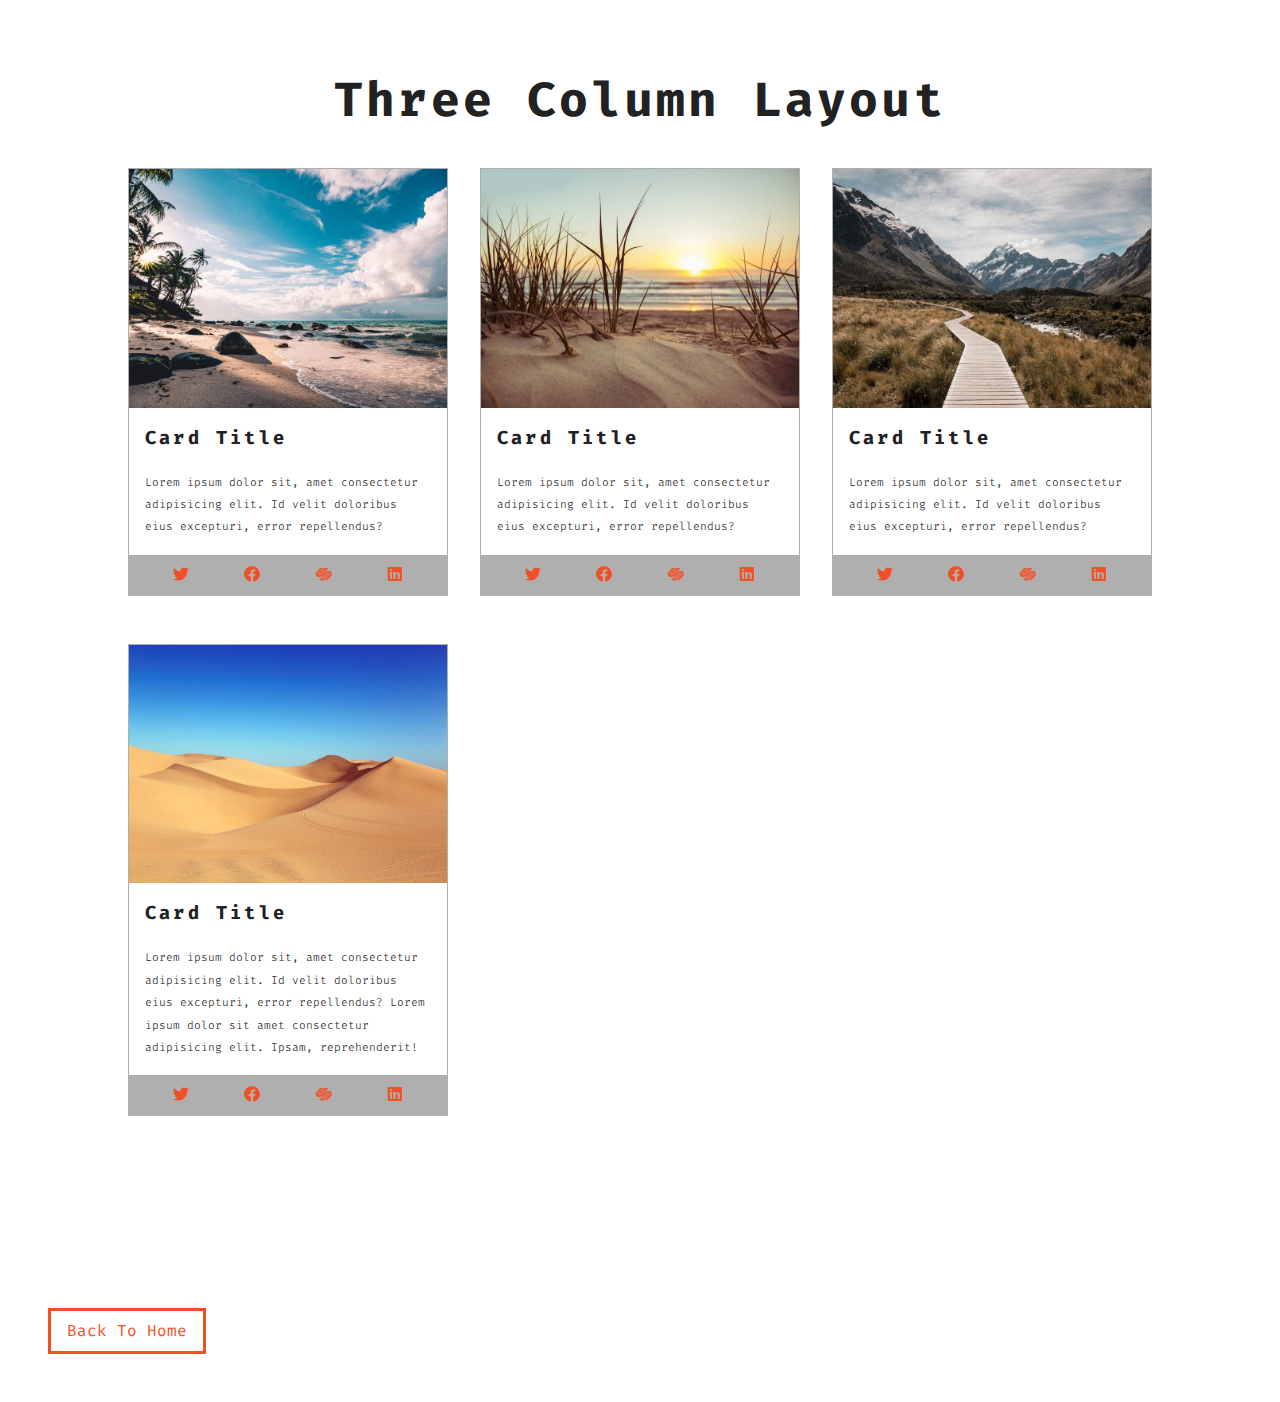
<file: cards.html>
<!DOCTYPE html>
<html lang="en">
  <head>
    <meta charset="UTF-8" />
    <meta http-equiv="X-UA-Compatible" content="IE=edge" />
    <meta name="viewport" content="width=device-width, initial-scale=1.0" />
    <title>Cards</title>
    <!-- google fonts -->
    <link rel="preconnect" href="https://fonts.gstatic.com" />
    <link
      href="https://fonts.googleapis.com/css2?family=Fira+Code:wght@300&display=swap"
      rel="stylesheet"
    />
    <!-- font awesome -->
    <link rel="stylesheet" href="fontawesome-free-5.9.0-web/css/all.min.css" />
    <!-- styles css -->
    <link rel="stylesheet" href="style.css" />
  </head>
  <body>
    <section class="cards">
      <div class="title">
        <h1>three column layout</h1>
      </div>
      <div class="cards-center">
        <!--single card-->
        <article class="card">
          <img src="./images/size-image-1.jpeg" alt="" />

          <!--card info-->
          <div class="card-info">
            <h3>card title</h3>
            <p>
              Lorem ipsum dolor sit, amet consectetur adipisicing elit. Id velit
              doloribus eius excepturi, error repellendus?
            </p>
          </div>

          <!--card footer-->
          <div class="card-footer">
            <span><i class="fab fa-twitter"></i></span>
            <span><i class="fab fa-facebook"></i></span>
            <span><i class="fab fa-squarespace"></i></span>
            <span><i class="fab fa-linkedin"></i></span>
          </div>
        </article>
        <!--end of single card-->
        <!--single card-->
        <article class="card">
          <img src="./images/size-image-2.jpeg" alt="" />

          <!--card info-->
          <div class="card-info">
            <h3>card title</h3>
            <p>
              Lorem ipsum dolor sit, amet consectetur adipisicing elit. Id velit
              doloribus eius excepturi, error repellendus?
            </p>
          </div>
          <!--card footer-->
          <div class="card-footer">
            <span><i class="fab fa-twitter"></i></span>
            <span><i class="fab fa-facebook"></i></span>
            <span><i class="fab fa-squarespace"></i></span>
            <span><i class="fab fa-linkedin"></i></span>
          </div>
        </article>
        <!--end of single card-->
        <!--single card-->
        <article class="card">
          <img src="./images/size-image-3.jpeg" alt="" />

          <!--card info-->
          <div class="card-info">
            <h3>card title</h3>
            <p>
              Lorem ipsum dolor sit, amet consectetur adipisicing elit. Id velit
              doloribus eius excepturi, error repellendus?
            </p>
          </div>

          <!--card footer-->
          <div class="card-footer">
            <span><i class="fab fa-twitter"></i></span>
            <span><i class="fab fa-facebook"></i></span>
            <span><i class="fab fa-squarespace"></i></span>
            <span><i class="fab fa-linkedin"></i></span>
          </div>
        </article>
        <!--end of single card-->

        <!--single card-->
        <article class="card">
          <img src="./images/size-image-4.jpeg" alt="" />

          <!--card info-->
          <div class="card-info">
            <h3>card title</h3>
            <p>
              Lorem ipsum dolor sit, amet consectetur adipisicing elit. Id velit
              doloribus eius excepturi, error repellendus? Lorem ipsum dolor sit
              amet consectetur adipisicing elit. Ipsam, reprehenderit!
            </p>
          </div>
          <!--card footer-->
          <div class="card-footer">
            <span><i class="fab fa-twitter"></i></span>
            <span><i class="fab fa-facebook"></i></span>
            <span><i class="fab fa-squarespace"></i></span>
            <span><i class="fab fa-linkedin"></i></span>
          </div>
        </article>
        <!--end of single card-->
      </div>
    </section>
    <a href="index.html" class="btn">back to home</a>
  </body>
</html>
</file>
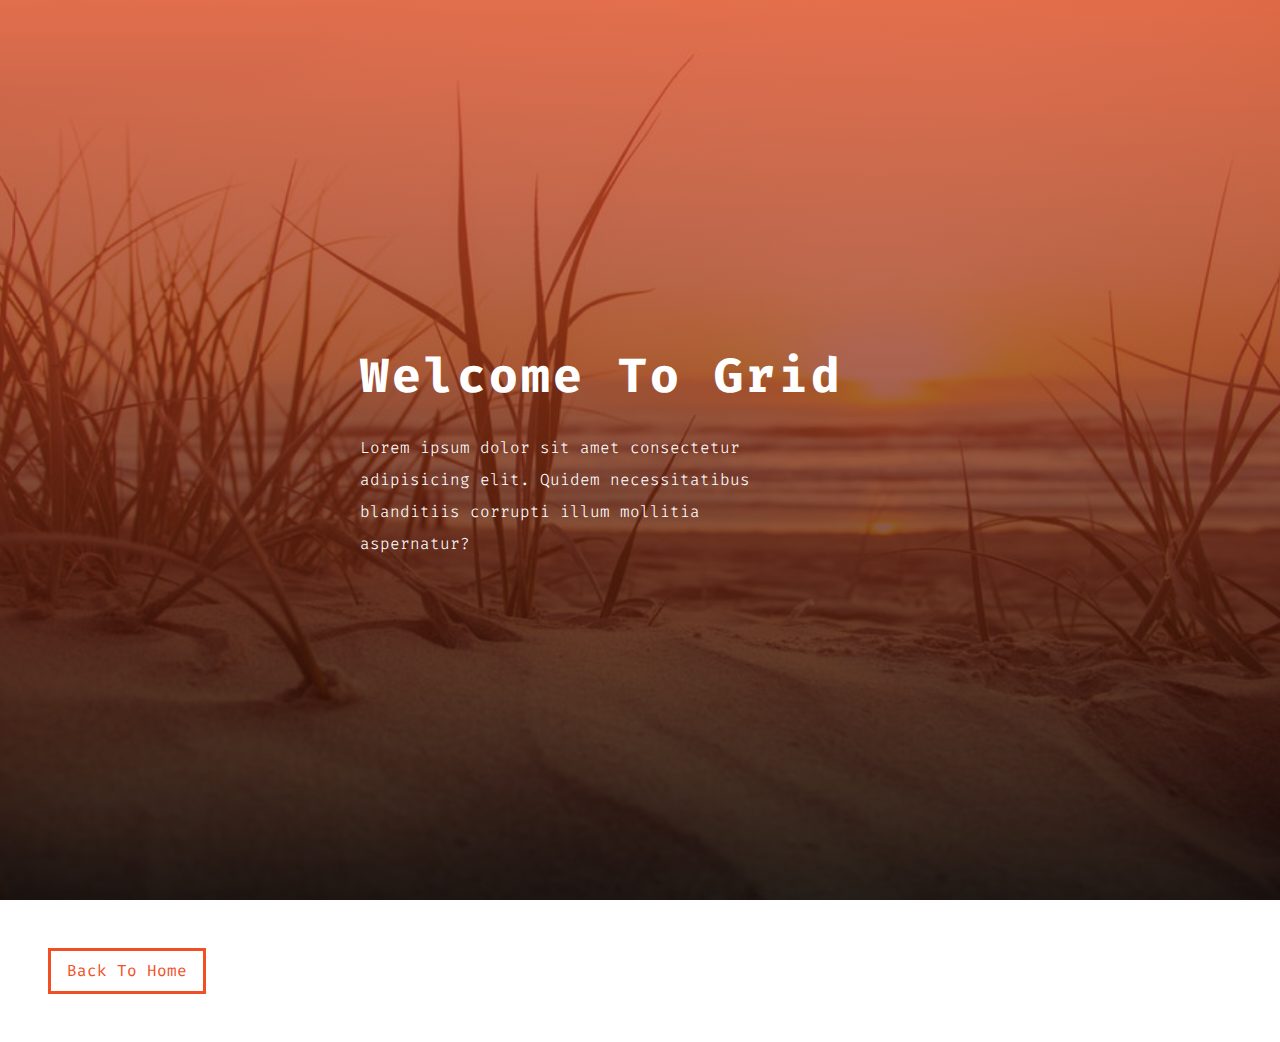
<file: hero.html>
<!DOCTYPE html>
<html lang="en">
  <head>
    <meta charset="UTF-8" />
    <meta http-equiv="X-UA-Compatible" content="IE=edge" />
    <meta name="viewport" content="width=device-width, initial-scale=1.0" />
    <title>Hero</title>
    <!-- google fonts -->
    <link rel="preconnect" href="https://fonts.gstatic.com" />
    <link
      href="https://fonts.googleapis.com/css2?family=Fira+Code:wght@300&display=swap"
      rel="stylesheet"
    />
    <!-- font awesome -->
    <link rel="stylesheet" href="fontawesome-free-5.9.0-web/css/all.min.css" />
    <!-- styles css -->
    <link rel="stylesheet" href="style.css" />
  </head>
  <body>
    <header class="hero-header">
      <div class="hero-banner">
        <h1>welcome to grid</h1>
        <p>
          Lorem ipsum dolor sit amet consectetur adipisicing elit. Quidem
          necessitatibus blanditiis corrupti illum mollitia aspernatur?
        </p>
      </div>
    </header>
    <a href="index.html" class="btn">back to home</a>
  </body>
</html>
</file>
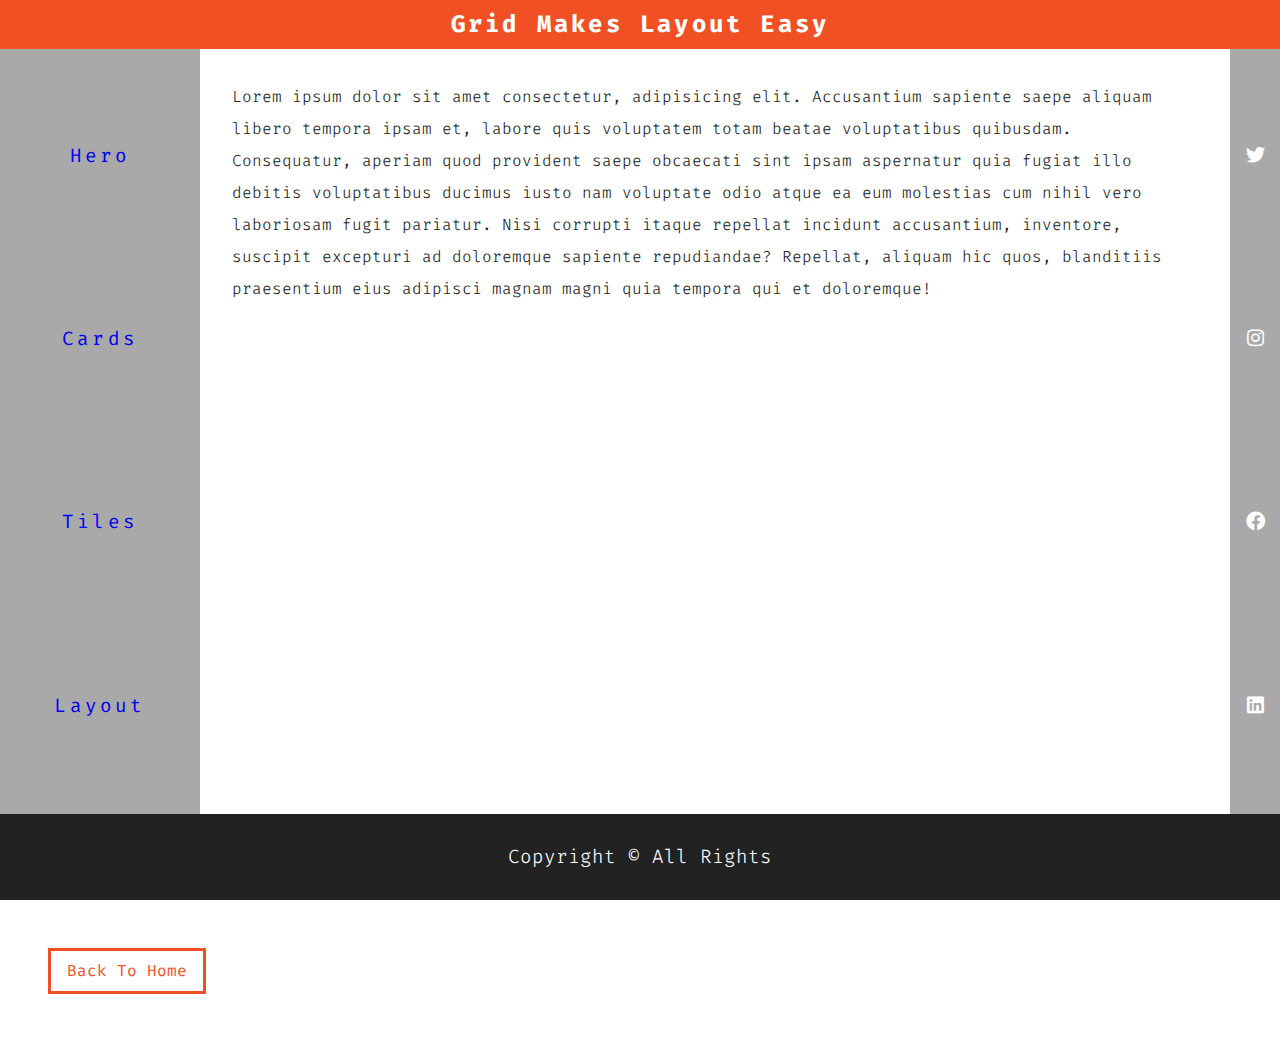
<file: layout.html>
<!DOCTYPE html>
<html lang="en">
  <head>
    <meta charset="UTF-8" />
    <meta http-equiv="X-UA-Compatible" content="IE=edge" />
    <meta name="viewport" content="width=device-width, initial-scale=1.0" />
    <title>Layout</title>
    <!-- google fonts -->
    <link rel="preconnect" href="https://fonts.gstatic.com" />
    <link
      href="https://fonts.googleapis.com/css2?family=Fira+Code:wght@300&display=swap"
      rel="stylesheet"
    />
    <!-- font awesome -->
    <link rel="stylesheet" href="fontawesome-free-5.9.0-web/css/all.min.css" />
    <!-- styles css -->
    <link rel="stylesheet" href="style.css" />
  </head>
  <body>
    <main class="main">
      <!--header-->
      <header class="header">
        <h2>grid makes layout easy</h2>
      </header>
      <!-- navbar -->
      <nav class="navbar">
        <ul>
          <li><a href="hero.html">hero</a></li>
          <li><a href="cards.html">cards</a></li>
          <li><a href="tiles.html">tiles</a></li>
          <li><a href="layout.html">layout</a></li>
        </ul>
      </nav>
      <!--content-->
      <section class="content">
        <p>
          Lorem ipsum dolor sit amet consectetur, adipisicing elit. Accusantium
          sapiente saepe aliquam libero tempora ipsam et, labore quis voluptatem
          totam beatae voluptatibus quibusdam. Consequatur, aperiam quod
          provident saepe obcaecati sint ipsam aspernatur quia fugiat illo
          debitis voluptatibus ducimus iusto nam voluptate odio atque ea eum
          molestias cum nihil vero laboriosam fugit pariatur. Nisi corrupti
          itaque repellat incidunt accusantium, inventore, suscipit excepturi ad
          doloremque sapiente repudiandae? Repellat, aliquam hic quos,
          blanditiis praesentium eius adipisci magnam magni quia tempora qui et
          doloremque!
        </p>
      </section>
      <!--sidebar-->
      <section class="sidebar">
        <span><i class="fab fa-twitter"></i></span>
        <span><i class="fab fa-instagram"></i></span>
        <span><i class="fab fa-facebook"></i></span>
        <span><i class="fab fa-linkedin"></i></span>
      </section>
      <!--footer-->
      <div class="footer">
        <p>copyright &copy; all rights</p>
      </div>
    </main>
    <a href="index.html" class="btn">back to home</a>
  </body>
</html>
</file>
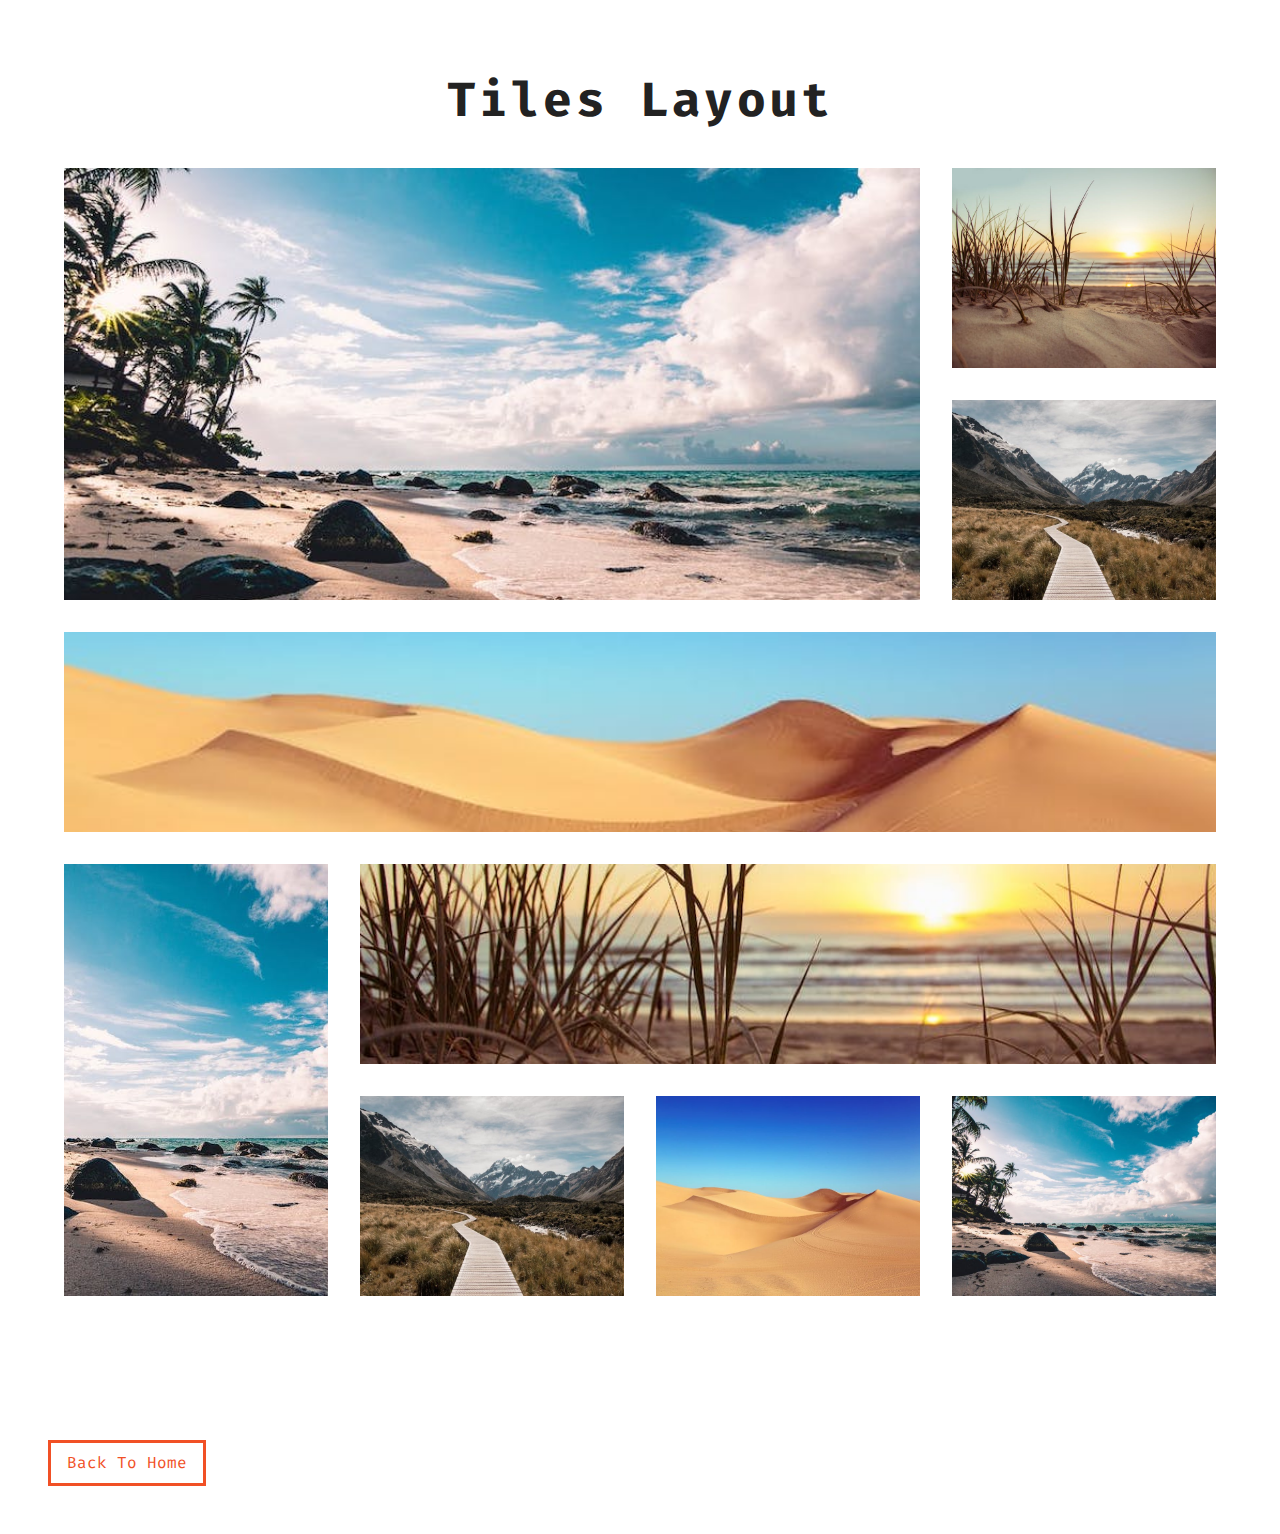
<file: tiles.html>
<!DOCTYPE html>
<html lang="en">
  <head>
    <meta charset="UTF-8" />
    <meta http-equiv="X-UA-Compatible" content="IE=edge" />
    <meta name="viewport" content="width=device-width, initial-scale=1.0" />
    <title>Tiles</title>
    <!-- google fonts -->
    <link rel="preconnect" href="https://fonts.gstatic.com" />
    <link
      href="https://fonts.googleapis.com/css2?family=Fira+Code:wght@300&display=swap"
      rel="stylesheet"
    />
    <!-- font awesome -->
    <link rel="stylesheet" href="fontawesome-free-5.9.0-web/css/all.min.css" />
    <!-- styles css -->
    <link rel="stylesheet" href="style.css" />
  </head>
  <body>
    <section class="tiles">
      <div class="title">
        <h1>tiles layout</h1>
      </div>
      <div class="tiles-center">
        <!-- single tile -->
        <article class="tile-1">
          <img src="./images/size-image-1.jpeg" alt="" />
        </article>
        <!-- end of single tile -->
        <!-- single tile -->
        <article class="tile-2">
          <img src="./images/size-image-2.jpeg" alt="" />
        </article>
        <!-- end of single tile -->
        <!-- single tile -->
        <article class="tile-3">
          <img src="./images/size-image-3.jpeg" alt="" />
        </article>
        <!-- end of single tile -->
        <!-- single tile -->
        <article class="tile-4">
          <img src="./images/size-image-4.jpeg" alt="" />
        </article>
        <!-- end of single tile -->
        <!-- single tile -->
        <article class="tile-5">
          <img src="./images/size-image-1.jpeg" alt="" />
        </article>
        <!-- end of single tile -->
        <!-- single tile -->
        <article class="tile-6">
          <img src="./images/size-image-2.jpeg" alt="" />
        </article>
        <!-- end of single tile -->
        <!-- single tile -->
        <article class="tile-7">
          <img src="./images/size-image-3.jpeg" alt="" />
        </article>
        <!-- end of single tile -->
        <!-- single tile -->
        <article class="tile-8">
          <img src="./images/size-image-4.jpeg" alt="" />
        </article>
        <!-- end of single tile -->
        <!-- single tile -->
        <article class="tile-9">
          <img src="./images/size-image-1.jpeg" alt="" />
        </article>
        <!-- end of single tile -->
      </div>
    </section>
    <a href="index.html" class="btn">back to home</a>
  </body>
</html>
</file>
<file: style.css>
/* 
==================================================
Variables
==================================================*/

:root {
  --primaryColor: #f15025;
  --mainBlack: #222;
  --mainWhite: #fff;
  --offWhite: #f7f7f7;
  --darkGrey: #afafaf;
  --mainTransition: all 0.3s linear;
  --mainSpacing: 0.2rem;
}
/* 
==================================================
Global Styles
==================================================*/
* {
  margin: 0;
  padding: 0;
  box-sizing: border-box;
}

body {
  font-family: "Fira Code", monospace;
  color: var(--mainBlack);
  background: var(--mainWhite);
  line-height: 1.5;
}

a {
  text-decoration: none;
}

img {
  width: 100%;
  display: block;
}

h1,
h2,
h3 {
  text-transform: capitalize;
  letter-spacing: var(--mainSpacing);
  margin-bottom: 1.25rem;
}

h1 {
  font-size: 3rem;
}

h2 {
  margin-bottom: 0;
}

p {
  font-weight: 300;
  font-size: 0.7rem;
  line-height: 2;
}

/* button */
.btn {
  display: inline-block;
  padding: 0.5rem 1rem;
  text-transform: capitalize;
  border: 3px solid var(--primaryColor);
  color: var(--primaryColor);
  margin: 3rem;
  transition: var(--mainTransition);
}
.btn:hover {
  background: var(--primaryColor);
  color: var(--mainWhite);
}

/* 
==================================================
Main Navbar
==================================================*/
.main-navbar {
  background: var(--darkGrey);
  padding: 0 2rem;
}
.main-navbar li {
  list-style: none;
}
.main-navbar a {
  text-transform: capitalize;
  display: block;
  padding: 1rem 0;
  color: var(--primaryColor);
  letter-spacing: var(--mainSpacing);
  transition: var(--mainTransition);
}
.main-navbar:hover {
  color: var(--mainBlack);
}
@media screen and (min-width: 992px) {
  .main-navbar ul {
    max-width: 1170px;
    margin: 0 auto;
    display: grid;
    grid-template-columns: repeat(4, 1fr);
  }
  .main-navbar a {
    text-align: center;
  }
}
/* 
==================================================
Main Hero
==================================================*/

.hero-header {
  min-height: 100vh;
  background: var(--primaryColor);
  color: var(--mainWhite);
  display: grid;
  justify-content: center;
  align-items: center;
}
.hero-banner {
  /* background: blue;
  text-align: center; */
}
.hero-banner p {
  width: 80%;
  max-width: 560px;
  font-size: 1rem;
}
@media screen and (max-width: 600px) {
  .hero-banner {
    padding: 0 3rem;
  }
}

@media screen and (min-width: 768px) {
  .hero-header {
    background: linear-gradient(rgba(241, 80, 37, 0.75), rgba(0, 0, 0, 0.75)),
      url(./images/image-2.jpeg) center/cover fixed no-repeat;
  }
}
/* 
==================================================
Main Cards
==================================================*/
.title {
  text-align: center;
}
.cards {
  padding: 4rem 0;
}
.cards-center {
  width: 80vw;
  max-width: 1170px;
  margin: 2rem auto;
}
.card {
  border: 1px solid var(--darkGrey);
  margin-bottom: 3rem;
}
.card-info {
  padding: 1rem;
}
.card-footer {
  background: var(--darkGrey);
  padding: 0.5rem 1rem;
  display: grid;
  grid-template-columns: repeat(4, 1fr);
  justify-items: center;
}
.card-footer span {
  color: var(--primaryColor);
}
@media screen and (min-width: 768px) {
  .cards-center {
    display: grid;
    grid-template-columns: 1fr 1fr;
    grid-column-gap: 2rem;
  }
}

@media screen and (min-width: 1170px) {
  .cards-center {
    grid-template-columns: repeat(3, 1fr);
  }
}
.card {
  display: grid;
  grid-template-columns: 1fr;
  grid-template-rows: auto 1fr auto;
}
.card-img {
  height: 100%;
}
/* 
==================================================
Main Tiles
==================================================*/
.tiles {
  padding: 4rem 0;
}
.tiles-center {
  width: 90vw;
  max-width: 1170px;
  margin: 2rem auto;
  display: grid;
  grid-row-gap: 2rem;
}
@media screen and (min-width: 768px) {
  .tiles-center {
    grid-template-columns: 1fr 1fr;
    grid-column-gap: 2rem;
  }
}
@media screen and (max-width: 992px) {
  .tiles-center {
    grid-template-columns: repeat(3, 1fr);
    grid-column-gap: 2rem;
  }
}
@media screen and (min-width: 1170px) {
  .tiles-center {
    grid-template-columns: repeat(4, 1fr);
    grid-template-rows: repeat(5, 200px);
    grid-template-areas:
      "a a a b"
      "a a a c"
      "d d d d"
      "e f f f"
      "e g h i";
  }
  .tiles img {
    height: 100%;
    object-fit: cover;
  }
  .tile-1 {
    grid-area: a;
  }
  .tile-2 {
    grid-area: b;
  }
  .tile-3 {
    grid-area: c;
  }
  .tile-4 {
    grid-area: d;
  }
  .tile-5 {
    grid-area: e;
  }
  .tile-6 {
    grid-area: f;
  }
  .tile-7 {
    grid-area: g;
  }
  .tile-8 {
    grid-area: h;
  }
  .tile-9 {
    grid-area: i;
  }
}
/* 
==================================================
Global Layout
==================================================*/

.header {
  background: var(--primaryColor);
  color: var(--mainWhite);
  text-align: center;
  padding: 0.4rem 0;
}
.navbar {
  background: darkgrey;
}
.navbar li {
  list-style-type: none;
}
.navbar {
  padding: 1rem;
  display: inline-block;
  text-transform: capitalize;
  letter-spacing: var(--mainSpacing);
  font-size: 1.2rem;
  color: var(--mainBlack);
  transition: var(--mainTransition);
}
.navbar a:hover {
  color: var(--mainWhite);
}
.content {
  padding: 2rem;
}
.content p {
  font-size: 1rem;
}
.sidebar {
  background: var(--primaryColor);
  padding: 1rem 0;
  display: grid;
  grid-template-columns: repeat(4, 1fr);
  justify-items: center;
  color: var(--mainWhite);
  font-size: 1.2rem;
}
.footer {
  background: var(--mainBlack);
  color: var(--mainWhite);
  text-align: center;
  text-transform: capitalize;
  padding: 1.5rem 0;
}
.footer p {
  font-size: 1.2rem;
}
.main {
  min-height: 100vh;
  display: grid;
  grid-template-columns: 1fr;
  grid-template-rows: auto auto 1fr auto auto;
}
@media screen and (min-width: 768px) {
  .navbar ul {
    display: grid;
    grid-template-columns: repeat(4, 1fr);
    justify-items: center;
  }
}

@media screen and (min-width: 992px) {
  .main {
    grid-template-columns: [start] 200px [col-1-end] 1fr [col-2-end] 50px[end];
    grid-template-rows: [start] auto[row-1-end] 1fr[row-2-end] auto [end];
  }
  .header {
    grid-column: start/end;
    grid-row: start/row-1-end;
  }
  .navbar {
    grid-column: start/col-1-end;
    grid-row: row-1-end/row-2-end;
  }
  .content {
    grid-column: col-1-end/col-2-end;
    grid-row: row-1-end/row-2-end;
  }
  .sidebar {
    grid-column: col-2-end/end;
    grid-row: row-1-end/row-2-end;
  }
  .footer {
    grid-column: start/end;
    grid-row: row-2-end/end;
  }
  .navbar ul {
    grid-template-columns: 1fr;
    align-items: center;
    min-height: 100%;
  }
  .sidebar {
    grid-template-columns: 1fr;
    align-items: center;
    min-height: 100%;
    background: darkgrey;
  }
}
</file>
